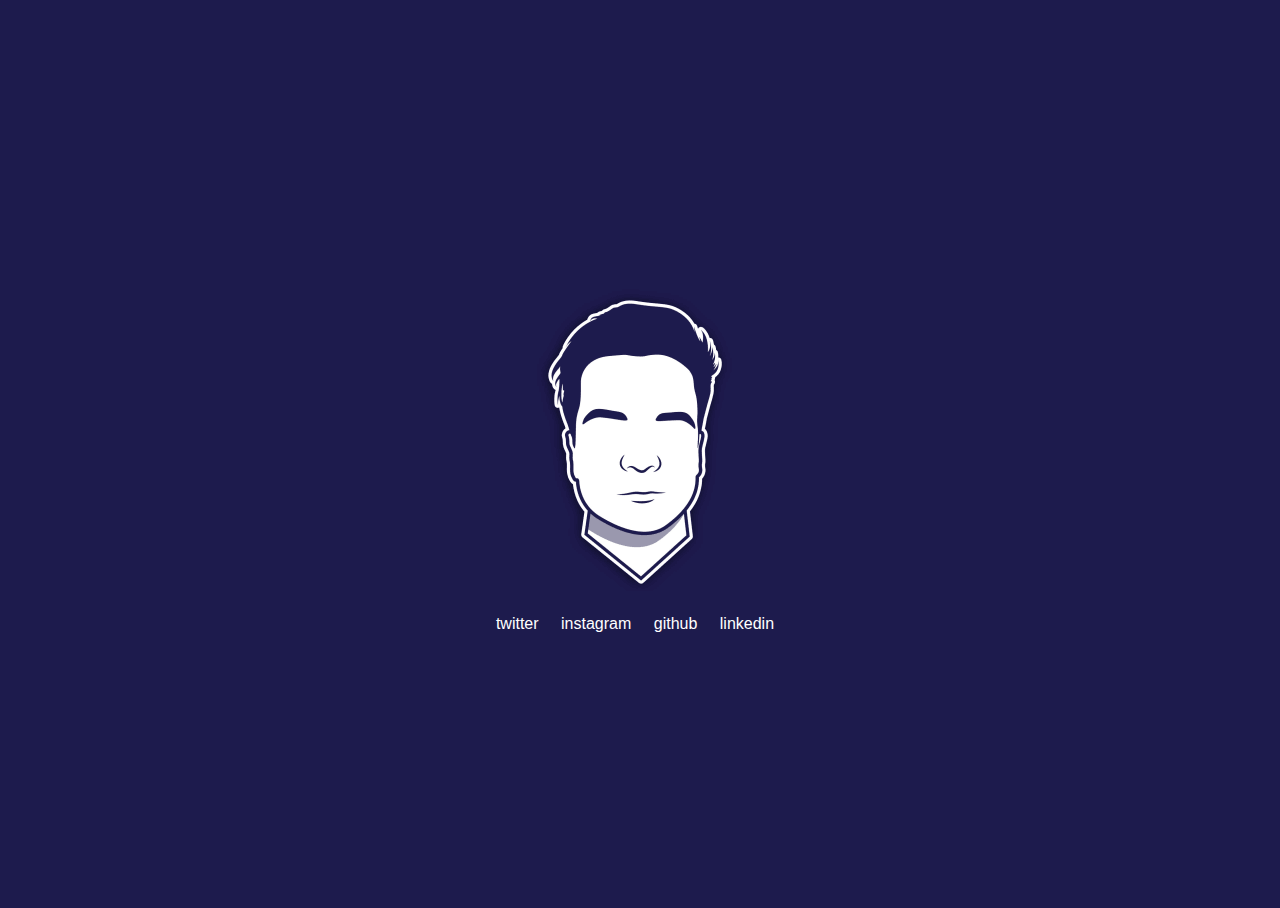
<file: index.html>
<!DOCTYPE html PUBLIC "-//W3C//DTD XHTML 1.0 Strict//EN" "http://www.w3.org/TR/xhtml1/DTD/xhtml1-strict.dtd">
<html xmlns="http://www.w3.org/1999/xhtml" lang="en" xml:lang="en">
<head>
  <link rel="stylesheet" type="text/css" href="style.css" />
  <title>michael alexander</title>
</head>
<body>

<div class="main">
	<div class="wrapper">
		<img src="mfw.png" alt="Michael Alexander" />
		<div class="social">
			<a href="https://twitter.com/hcfmike">twitter</a>
			<a href="https://instagram.com/hcfmike">instagram</a>
			<a href="https://github.com/mikealexander">github</a>
			<a href="https://linkedin.com/in/mfalexander">linkedin</a>
		</div>
	</div>
</div>


</body>
</html>
</file>
<file: style.css>
html, body {
    height: 100%;
    background: rgb(29, 27, 77);
    color: #fff;
    font-family: Helvetica;
    overflow: hidden;
}
.main {
    height: 100%;
    width: 100%;
    display: table;
}
.wrapper {
    display: table-cell;
    height: 100%;
    width: 100%;
    vertical-align: middle;
    text-align: center;
}
.social {
	margin-top: 20px;
}
img {
	display: inline-block;
}
a:link, a:visited {
	color: #fff;
	text-decoration: none;
	margin-right: 10px;
	padding: 4px;
	border-radius: 4px;
}
a:hover {
	color: #fff;
	background: #fff;
	color: rgb(29, 27, 77);
	text-decoration: none;
}
</file>
